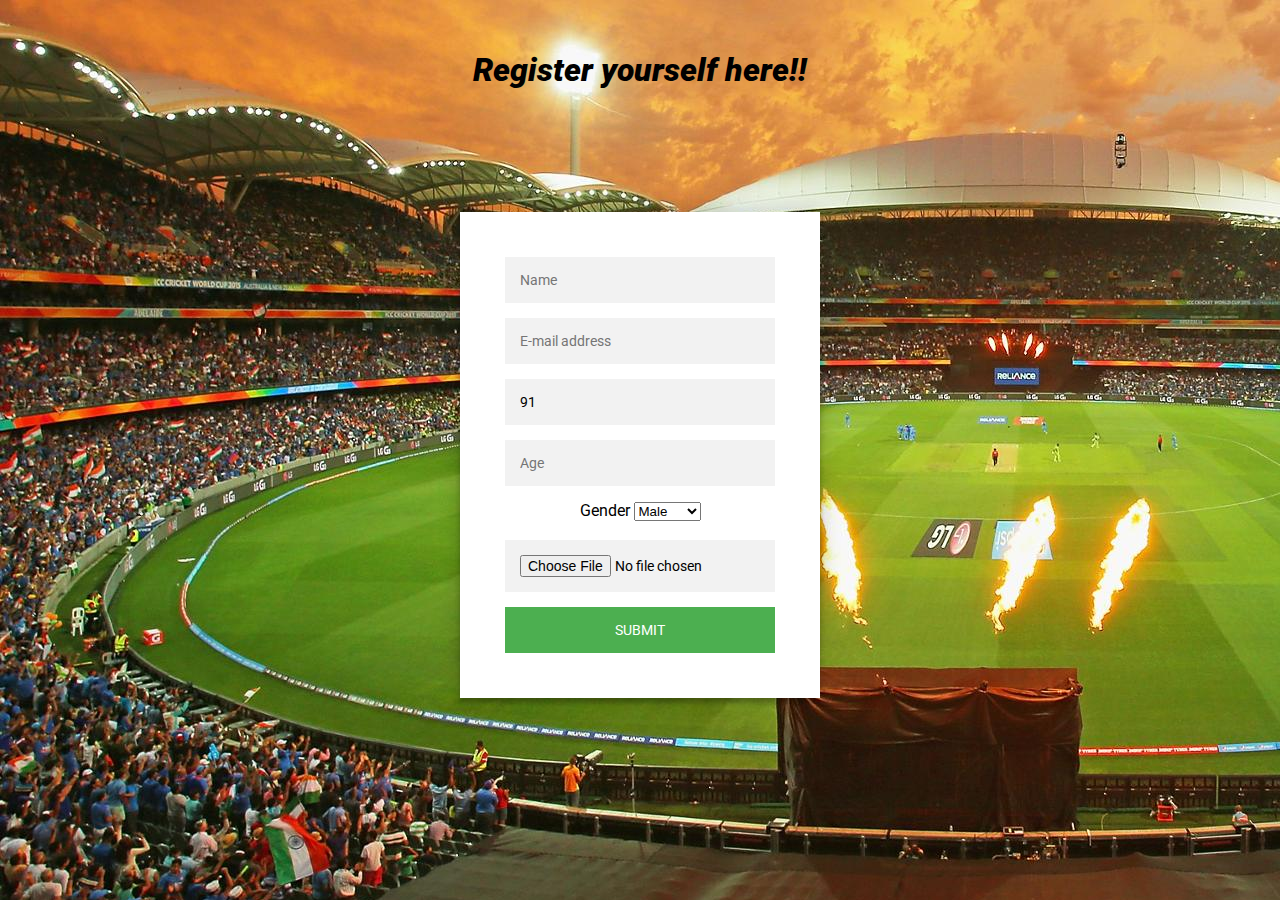
<file: cric.html>
<!DOCTYPE html>
<html lang="en">
<head>
    <meta charset="UTF-8">
    <meta http-equiv="X-UA-Compatible" content="IE=edge">
    <meta name="viewport" content="width=device-width, initial-scale=1.0">
    <link rel="stylesheet" href="heroes.css">
    <title>Document</title>
    
</head>
 <body style="background-image: url('cricstad.jpg');">
   
  <h1><center style="color:black;padding-top:30px;"><b><i>Register yourself here!!</i></b></center></h1>
  <div class="login-page">
    <div class="form">
      
        
        <form class="login-form">
         <input type="text" placeholder="Name" required/>
         <input type="email" placeholder="E-mail address" required/>
         <input type="number" placeholder="Mobile number" value="91" required>
         <input type="number" placeholder="Age"  min="18" max="99" >
         <label for="gender">Gender</label>
         <select id="Gender">
         <option value="Male">Male</option>
         <option value="female">Female</option>
         <option value="other">Other</option>
        </select><br><br>
        <input type="file" id="myfile" name="myfile">
          <button type="submit" formaction="payop.html">submit</button>
          
        
      </form>
    </div>
  </div>
</body>
</html>
</file>
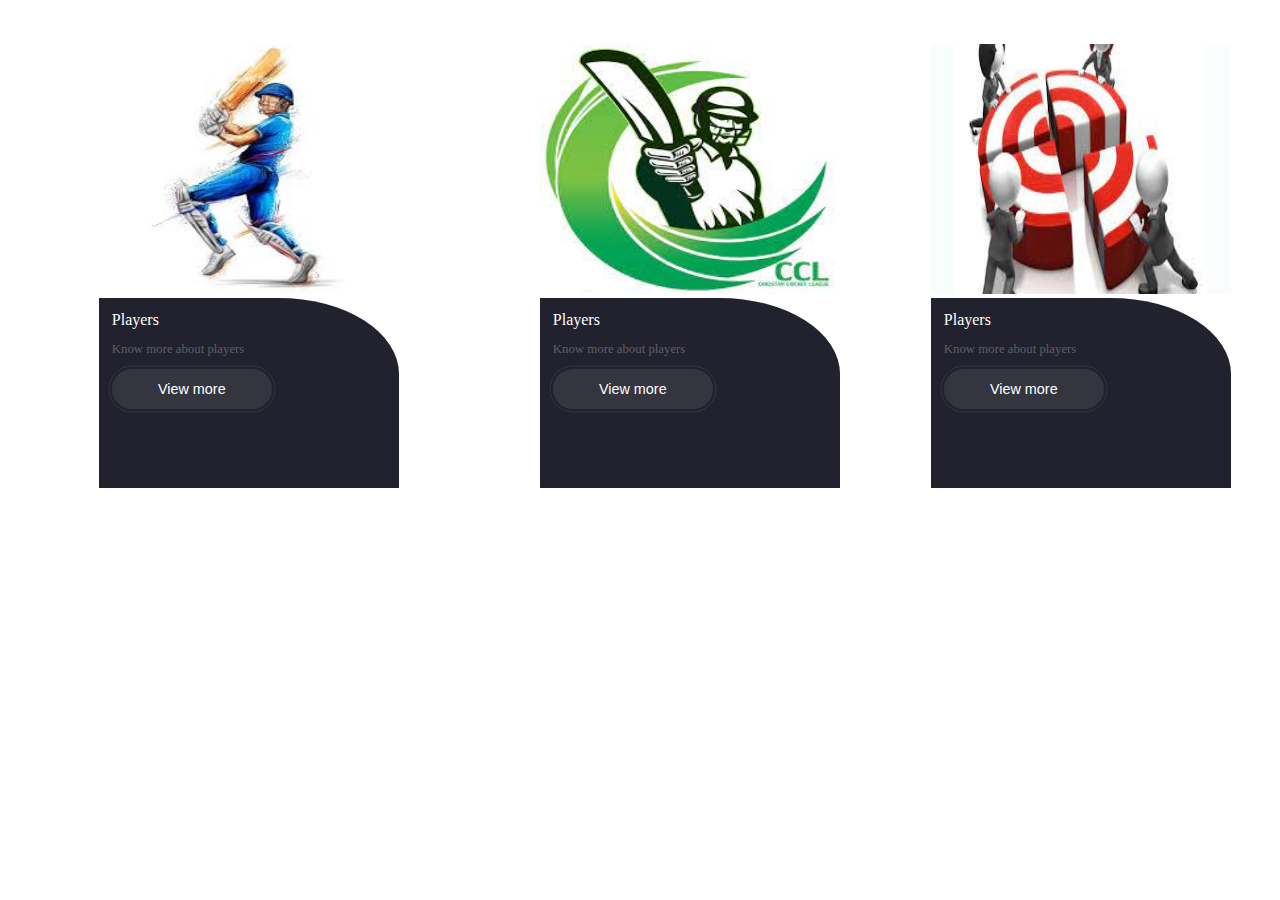
<file: cricket_market.html>
<!DOCTYPE html>
<html lang="en">
<head>
    <meta charset="UTF-8">
    <meta http-equiv="X-UA-Compatible" content="IE=edge">
    <meta name="viewport" content="width=device-width, initial-scale=1.0">
    <title>Cricket market</title>
    <style>
    *{
        box-sizing: border-box;
    }
    .all{
        display: flex;
        flex-direction: row;
        justify-content: space-evenly;
    }
    .container{
        position: relative;
        top: 30%;
        width: 300px;
        height: 420px;
       
    
        
        
    }

    .player-img img{
        
        width: 300px;
        height: 250px;
       
    }
    .player-detail{
        width: 300px;
        height: 190px;
        background: #21222d;
        border-radius: 0 40% 0 0;
        padding: .8rem;
    color: #fff;
        }
        .player-detail p{
            font-size: .8rem;
            color: #5f5f6B;
        }
        .buttons{
            height: 65px;
            display: flex;
            align-items: center;
            justify-content: center;

        }
        .btn{
            position: relative;
            border: none;
            outline: none;
            background: #35353F;
            color: #fff;
            height: 40px;
            border-radius: 50px;
            font-size: .9rem;

        }
        .cart{
            width: 160px;
        }
        .btn::before{
            content: "";
            position: absolute;
            top: 50%;
            left: 50%;
            transform: translate(-50%,-50%);
            border: 1px solid #35353F;
            height: 45px;
            transition: .3s;
            cursor: pointer;
        }
        .cart::before{
            width: 165px;
            border-radius: 50px;

        }
        .btn:hover::before{
            border-color: #fff;
        }

    </style>
</head>
<body>
    <br><br>
   
   <div class="all">
    <div class="container" id="c1">
        <!--players-->
       <div class="player-img">
           <img src="teamplayer.jpg" alt="">
       </div>
       <div class="player-detail">
           <span>Players</span>
       <p>Know more about players</p>
       <div class="bittons">
           <button class="btn cart"> View more</button>

       </div>
       </div>

       </div>

       <div class="container" style="padding-left: 50px;">
        <!--teams-->
       <div class="player-img">
           <img src="team.jpg" alt="">
       </div>
       <div class="player-detail">
           <span>Players</span>
       <p>Know more about players</p>
       <div class="bittons">
           <button class="btn cart"> View more</button>

       </div>
       </div>

       </div>


       <!--make your team-->
       <div class="container" style="padding-left: 50px;">
        <!--teams-->
       <div class="player-img">
           <img src="makeyourteam.jpg" alt="">
       </div>
       <div class="player-detail">
           <span>Players</span>
       <p>Know more about players</p>
       <div class="bittons">
           <button class="btn cart"> View more</button>

       </div>
       </div>

       </div>

   </div>
         
</body>
</html>
</file>
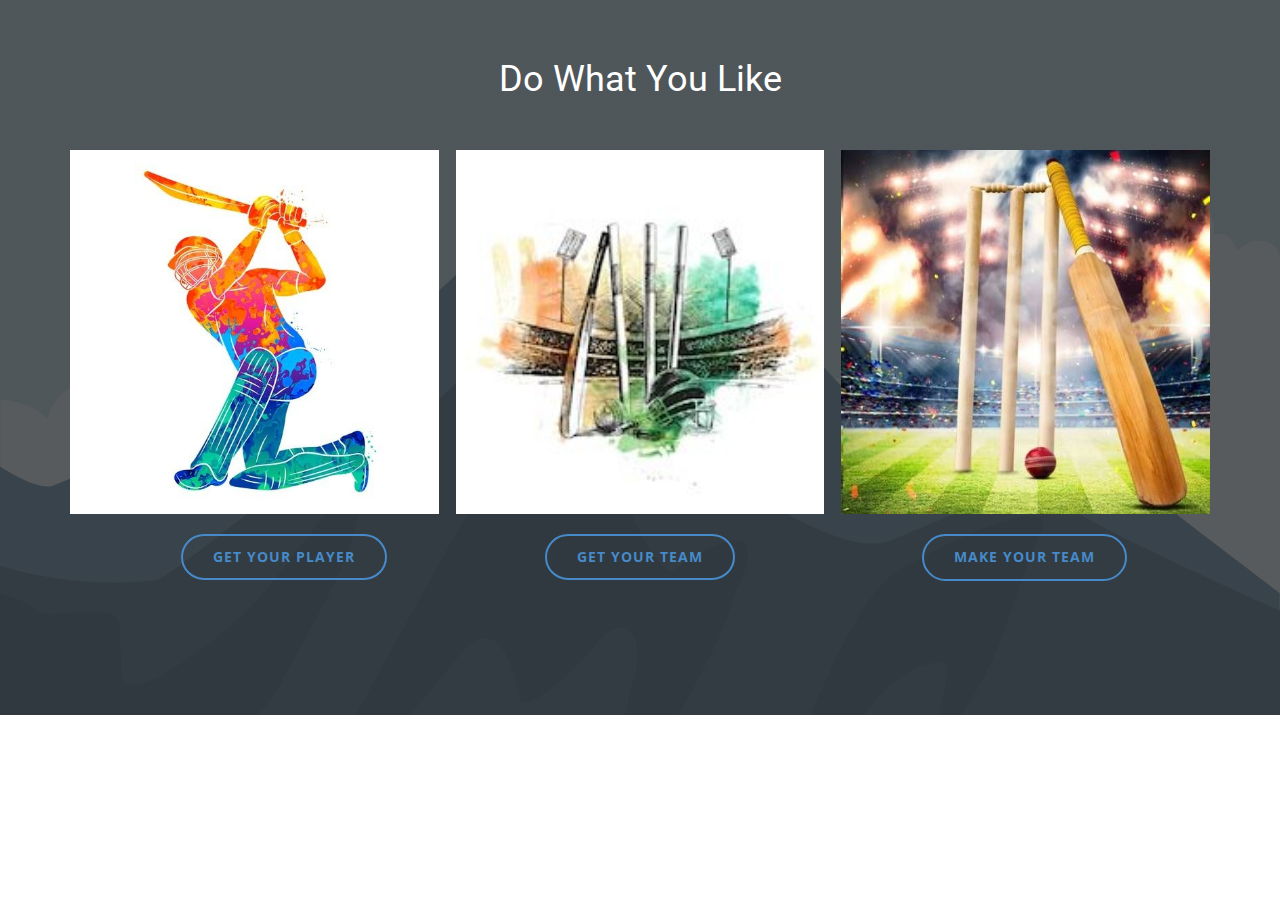
<file: Page-2.html>
<!DOCTYPE html>
<html style="font-size: 16px;">
  <head>
    <meta name="viewport" content="width=device-width, initial-scale=1.0">
    <meta charset="utf-8">
    <meta name="keywords" content="Do What You Like">
    <meta name="description" content="">
    <meta name="page_type" content="np-template-header-footer-from-plugin">
    <title>Page 2</title>
    <link rel="stylesheet" href="nicepage.css" media="screen">
<link rel="stylesheet" href="Page-2.css" media="screen">
    <script class="u-script" type="text/javascript" src="jquery.js" defer=""></script>
    <script class="u-script" type="text/javascript" src="nicepage.js" defer=""></script>
    <meta name="generator" content="Nicepage 3.15.3, nicepage.com">
    <link id="u-theme-google-font" rel="stylesheet" href="https://fonts.googleapis.com/css?family=Roboto:100,100i,300,300i,400,400i,500,500i,700,700i,900,900i|Open+Sans:300,300i,400,400i,600,600i,700,700i,800,800i">
    
    
    <script type="application/ld+json">{
		"@context": "http://schema.org",
		"@type": "Organization",
		"name": "",
		"url": "index.html"
}</script>
    <meta property="og:title" content="Page 2">
    <meta property="og:type" content="website">
    <meta name="theme-color" content="#478ac9">
    <link rel="canonical" href="index.html">
    <meta property="og:url" content="index.html">
  </head>
  <body class="u-body">
    <section class="u-align-center u-clearfix u-image u-shading u-section-1" src="" data-image-width="1080" data-image-height="1080" id="sec-90f5">
      <div class="u-clearfix u-sheet u-sheet-1">
        <h2 class="u-text u-text-1">Do What You Like</h2>
        <div class="u-expanded-width u-gallery u-layout-grid u-lightbox u-show-text-on-hover u-gallery-1">
          <div class="u-gallery-inner u-gallery-inner-1">
            <div class="u-effect-fade u-gallery-item">
              <div class="u-back-slide" data-image-width="545" data-image-height="626">
                <img class="u-back-image u-expanded" src="AbstractBatsmanPlayingCricketFromSplashOfWatercolors_IllustrationOfPaints_.jpg">
              </div>
              <div class="u-over-slide u-shading u-over-slide-1">
                <h3 class="u-gallery-heading"></h3>
                <p class="u-gallery-text"></p>
              </div>
            </div>
            <div class="u-effect-fade u-gallery-item">
              <div class="u-back-slide" data-image-width="250" data-image-height="211">
                <img class="u-back-image u-expanded" src="StockImage_Sports_Recreation.jpg">
              </div>
              <div class="u-over-slide u-shading u-over-slide-2">
                <h3 class="u-gallery-heading"></h3>
                <p class="u-gallery-text"></p>
              </div>
            </div>
            <div class="u-effect-fade u-gallery-item">
              <div class="u-back-slide" data-image-width="444" data-image-height="794">
                <img class="u-back-image u-expanded" src="CricketWallpaper.jpg">
              </div>
              <div class="u-over-slide u-shading u-over-slide-3">
                <h3 class="u-gallery-heading"></h3>
                <p class="u-gallery-text"></p>
              </div>
            </div>
          </div>
        </div>
        <a href="" class="u-border-2 u-border-hover-palette-1-base u-border-palette-1-base u-btn u-btn-round u-button-style u-hover-palette-1-base u-none u-radius-50 u-btn-1">Get Your Team</a>
        <a href="players-2.html" class="u-border-2 u-border-hover-palette-1-base u-border-palette-1-base u-btn u-btn-round u-button-style u-hover-palette-1-base u-none u-radius-50 u-btn-2">Get your Player</a>
        <a href="" class="u-border-2 u-border-hover-palette-1-base u-border-palette-1-base u-btn u-btn-round u-button-style u-hover-palette-1-base u-none u-radius-50 u-btn-3">Make Your Team</a>
      </div>
    </section>
    
    
    

  </body>
</html>
</file>
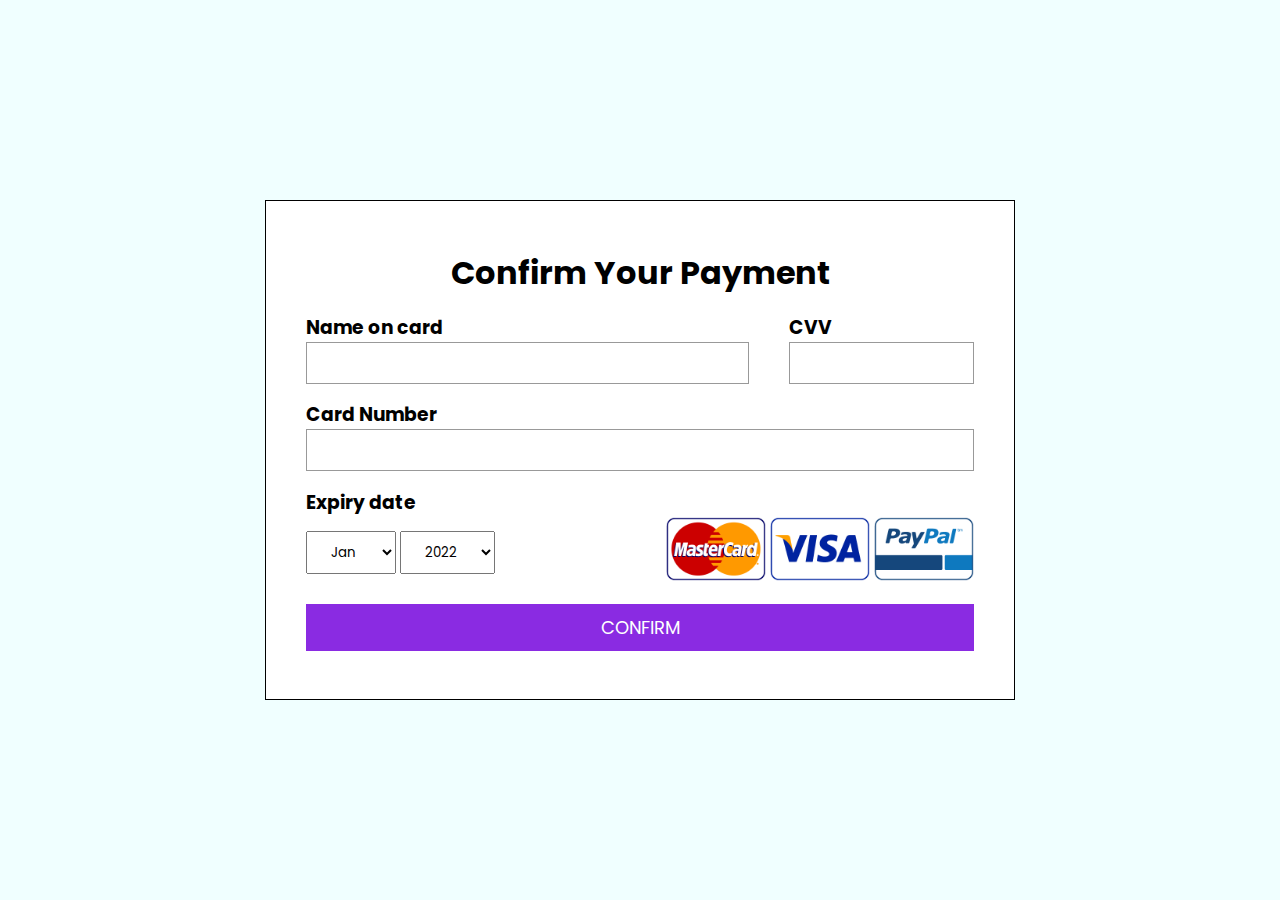
<file: payment.html>
<!DOCTYPE html>
<html lang="en">
<head>
    <meta charset="UTF-8">
    <title>Payment Form</title>
    <link rel="stylesheet" href="payment1.css">
    <link rel="preconnect" href="https://fonts.gstatic.com">
 <link href="https://fonts.googleapis.com/css2?family=Poppins:wght@400;500;600;700&display=swap" rel="stylesheet">
</head>
<body>
    
    
    <div class="container">
        <h1>Confirm Your Payment</h1>
        <div class="first-row">
            <div class="owner" required>
                <h3>Name on card</h3>
                <div class="input-field">
                    <input type="text">
                </div>
            </div>
            <div class="cvv" required>
                <h3>CVV</h3>
                <div class="input-field">
                    <input type="password" maxlength="3">
                </div>
            </div>
        </div>
        <div class="second-row">
            <div class="card-number" required>
                <h3>Card Number</h3>
                <div class="input-field">
                    <input type="number">
                </div>
            </div>
        </div>
        <div class="third-row">
            <h3>Expiry date</h3>
            <div class="selection">
                <div class="date">

                    <select name="months" id="months">
                        <option value="Jan">Jan</option>
                        <option value="Feb">Feb</option>
                        <option value="Mar">Mar</option>
                        <option value="Apr">Apr</option>
                        <option value="May">May</option>
                        <option value="Jun">Jun</option>
                        <option value="Jul">Jul</option>
                        <option value="Aug">Aug</option>
                        <option value="Sep">Sep</option>
                        <option value="Oct">Oct</option>
                        <option value="Nov">Nov</option>
                        <option value="Dec">Dec</option>
                      </select>
                      <select name="years" id="years">
                        <option value="2022">2022</option>
                        <option value="2023">2023</option>
                        <option value="2024">2024</option>
                        <option value="2025">2025</option>
                        <option value="2026">2026</option>
                        <option value="2027">2027</option>
                        <option value="2028">2028</option>
                        <option value="2029">2029</option>
                        <option value="2030">2030</option>
                        <option value="2031">2031</option>
                        <option value="2032">2032</option>
                        <option value="2033">2033</option>
                        <option value="2034">2034</option>
                        <option value="2035">2035</option>
                        <option value="2036">2036</option>
                        <option value="2037">2037</option>
                        <option value="2038">2038</option>
                        <option value="2039">2039</option>
                        <option value="2040">2040</option>
                        <option value="2041">2041</option>
                      </select>
                </div>
                <div class="cards">
                    <img src="mc.png" alt="">
                    <img src="vi.png" alt="">
                    <img src="pp.png" alt="">
                </div>
            </div>    
        </div>
        <a href="">Confirm</a>
    </div>
</body>
</html>
</file>
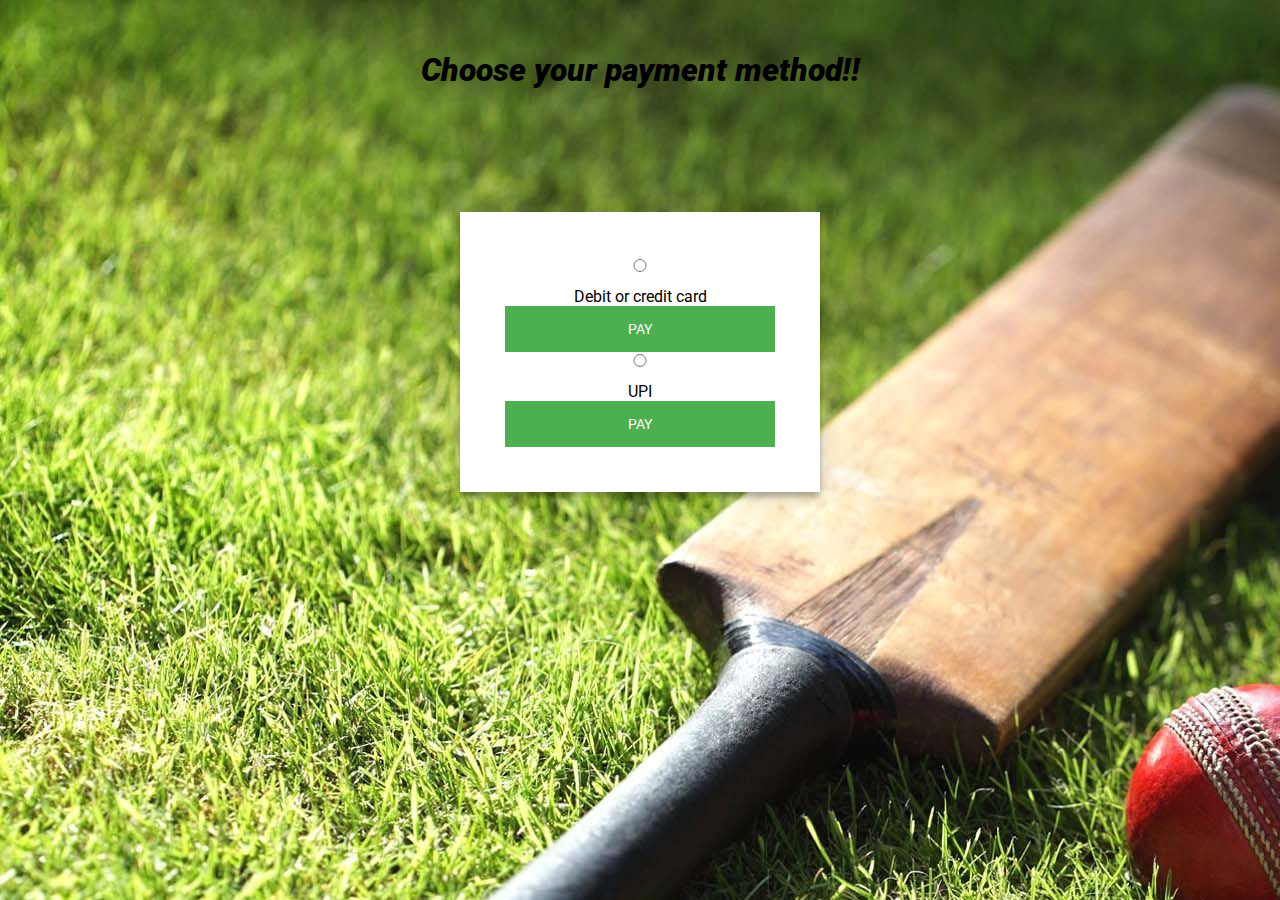
<file: payop.html>
<!DOCTYPE html>
<html lang="en">
<head>
    <meta charset="UTF-8">
    <meta http-equiv="X-UA-Compatible" content="IE=edge">
    <meta name="viewport" content="width=device-width, initial-scale=1.0">
    
    <title>Document</title>
    <style>
            @import url(https://fonts.googleapis.com/css?family=Roboto:300);
b:hover
{
  background-color:lightblue;
}


.login-page {
  width: 360px;
  padding: 8% 0 0;
  margin: auto;
}
.form {
  position: relative;
  z-index: 1;
  background: #FFFFFF;
  max-width: 360px;
  margin: 0 auto 100px;
  padding: 45px;
  text-align: center;
  box-shadow: 0 0 20px 0 rgba(0, 0, 0, 0.2), 0 5px 5px 0 rgba(0, 0, 0, 0.24);
}
.form input {
  font-family: "Roboto", sans-serif;
  outline: 0;
  background: #f2f2f2;
  width: 100%;
  border: 0;
  margin: 0 0 15px;
  padding: 15px;
  box-sizing: border-box;
  font-size: 14px;
}
.form button {
  font-family: "Roboto", sans-serif;
  text-transform: uppercase;
  outline: 0;
  background: #4CAF50;
  width: 100%;
  border: 0;
  padding: 15px;
  color: #FFFFFF;
  font-size: 14px;
  -webkit-transition: all 0.3 ease;
  transition: all 0.3 ease;
  cursor: pointer;
}
.form button:hover,.form button:active,.form button:focus {
  background: #43A047;
}
.form .message {
  margin: 15px 0 0;
  color: #b3b3b3;
  font-size: 12px;
}
.form .message a {
  color: #4CAF50;
  text-decoration: none;
}
.form .register-form {
  display: none;
}


body {
  background: #76b852; /* fallback for old browsers */
  background: -webkit-linear-gradient(right, #76b852, #8DC26F);
  background: -moz-linear-gradient(right, #76b852, #8DC26F);
  background: -o-linear-gradient(right, #76b852, #8DC26F);
  background: linear-gradient(to left, #76b852, #8DC26F);
  font-family: "Roboto", sans-serif;
  -webkit-font-smoothing: antialiased;
  -moz-osx-font-smoothing: grayscale;      
}
    </style>
    
    </style>
</head>
 <body style="background-image:url('batball.jpg');">
   
  <h1><center style="color:black;padding-top:30px;"><b><i>Choose your payment method!!</i></b></center></h1>
  <div class="login-page">
    <div class="form">
      
        
        <form class="login-form">
        <input type="radio" id="payment1 " name="radio" required>
         <label for="payment 1">Debit or credit card</label>
          <button type="submit" formaction="payment.html">pay</button>
          <input type="radio" id="payment2 " name="radio" >
          <label for="payment2">UPI</label>
           <button type="submit" formaction="upi.html">pay</button>
           
      </form>
    </div>
  </div>
</body>
</html>
</file>
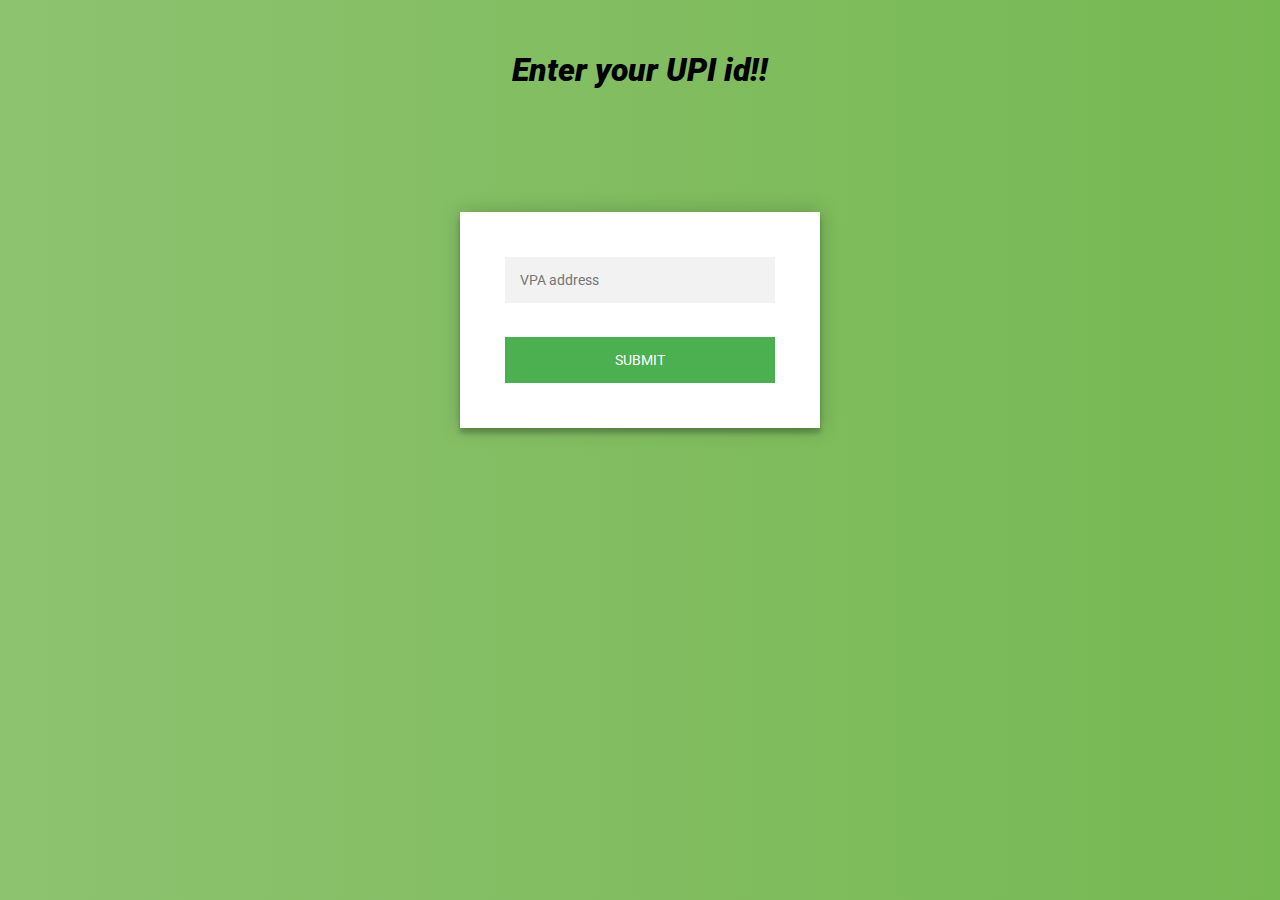
<file: upi.html>
<!DOCTYPE html>
<html lang="en">
<head>
    <meta charset="UTF-8">
    <meta http-equiv="X-UA-Compatible" content="IE=edge">
    <meta name="viewport" content="width=device-width, initial-scale=1.0">
 
    <title>Document</title>
    <style>
        @import url(https://fonts.googleapis.com/css?family=Roboto:300);
b:hover
{
  background-color:lightblue;
}


.login-page {
  width: 360px;
  padding: 8% 0 0;
  margin: auto;
}
.form {
  position: relative;
  z-index: 1;
  background: #FFFFFF;
  max-width: 360px;
  margin: 0 auto 100px;
  padding: 45px;
  text-align: center;
  box-shadow: 0 0 20px 0 rgba(0, 0, 0, 0.2), 0 5px 5px 0 rgba(0, 0, 0, 0.24);
}
.form input {
  font-family: "Roboto", sans-serif;
  outline: 0;
  background: #f2f2f2;
  width: 100%;
  border: 0;
  margin: 0 0 15px;
  padding: 15px;
  box-sizing: border-box;
  font-size: 14px;
}
.form button {
  font-family: "Roboto", sans-serif;
  text-transform: uppercase;
  outline: 0;
  background: #4CAF50;
  width: 100%;
  border: 0;
  padding: 15px;
  color: #FFFFFF;
  font-size: 14px;
  -webkit-transition: all 0.3 ease;
  transition: all 0.3 ease;
  cursor: pointer;
}






body {
  background: #76b852; /* fallback for old browsers */
  background: -webkit-linear-gradient(right, #76b852, #8DC26F);
  background: -moz-linear-gradient(right, #76b852, #8DC26F);
  background: -o-linear-gradient(right, #76b852, #8DC26F);
  background: linear-gradient(to left, #76b852, #8DC26F);
  font-family: "Roboto", sans-serif;
  -webkit-font-smoothing: antialiased;
  -moz-osx-font-smoothing: grayscale;      
}
    </style>
    
</head>
 <body >
   
  <h1><center style="color:black;padding-top:30px;"><b><i>Enter your UPI id!!</i></b></center></h1>
  <div class="login-page">
    <div class="form">
        <form class="login-form">
         <input type="email" placeholder="VPA address" required/>
        </select><br><br>
          <button type="submit">submit</button>
      </form>
    </div>
  </div>
</body>
</html>
</file>
<file: heroes.css>
@import url(https://fonts.googleapis.com/css?family=Roboto:300);
b:hover
{
  background-color:lightblue;
}


.login-page {
  width: 360px;
  padding: 8% 0 0;
  margin: auto;
}
.form {
  position: relative;
  z-index: 1;
  background: #FFFFFF;
  max-width: 360px;
  margin: 0 auto 100px;
  padding: 45px;
  text-align: center;
  box-shadow: 0 0 20px 0 rgba(0, 0, 0, 0.2), 0 5px 5px 0 rgba(0, 0, 0, 0.24);
}
.form input {
  font-family: "Roboto", sans-serif;
  outline: 0;
  background: #f2f2f2;
  width: 100%;
  border: 0;
  margin: 0 0 15px;
  padding: 15px;
  box-sizing: border-box;
  font-size: 14px;
}
.form button {
  font-family: "Roboto", sans-serif;
  text-transform: uppercase;
  outline: 0;
  background: #4CAF50;
  width: 100%;
  border: 0;
  padding: 15px;
  color: #FFFFFF;
  font-size: 14px;
  -webkit-transition: all 0.3 ease;
  transition: all 0.3 ease;
  cursor: pointer;
}
.form button:hover,.form button:active,.form button:focus {
  background: #43A047;
}
.form .message {
  margin: 15px 0 0;
  color: #b3b3b3;
  font-size: 12px;
}
.form .message a {
  color: #4CAF50;
  text-decoration: none;
}
.form .register-form {
  display: none;
}
.container {
  position: relative;
  z-index: 1;
  max-width: 300px;
  margin: 0 auto;
}
.container:before, .container:after {
  content: "";
  display: block;
  clear: both;
}
.container .info {
  margin: 50px auto;
  text-align: center;
}
.container .info h1 {
  margin: 0 0 15px;
  padding: 0;
  font-size: 36px;
  font-weight: 300;
  color: #1a1a1a;
}
.container .info span {
  color: #4d4d4d;
  font-size: 12px;
}
.container .info span a {
  color: #000000;
  text-decoration: none;
}
.container .info span .fa {
  color: #EF3B3A;
}
body {
  background: #76b852; /* fallback for old browsers */
  background: -webkit-linear-gradient(right, #76b852, #8DC26F);
  background: -moz-linear-gradient(right, #76b852, #8DC26F);
  background: -o-linear-gradient(right, #76b852, #8DC26F);
  background: linear-gradient(to left, #76b852, #8DC26F);
  font-family: "Roboto", sans-serif;
  -webkit-font-smoothing: antialiased;
  -moz-osx-font-smoothing: grayscale;      
}
</file>
